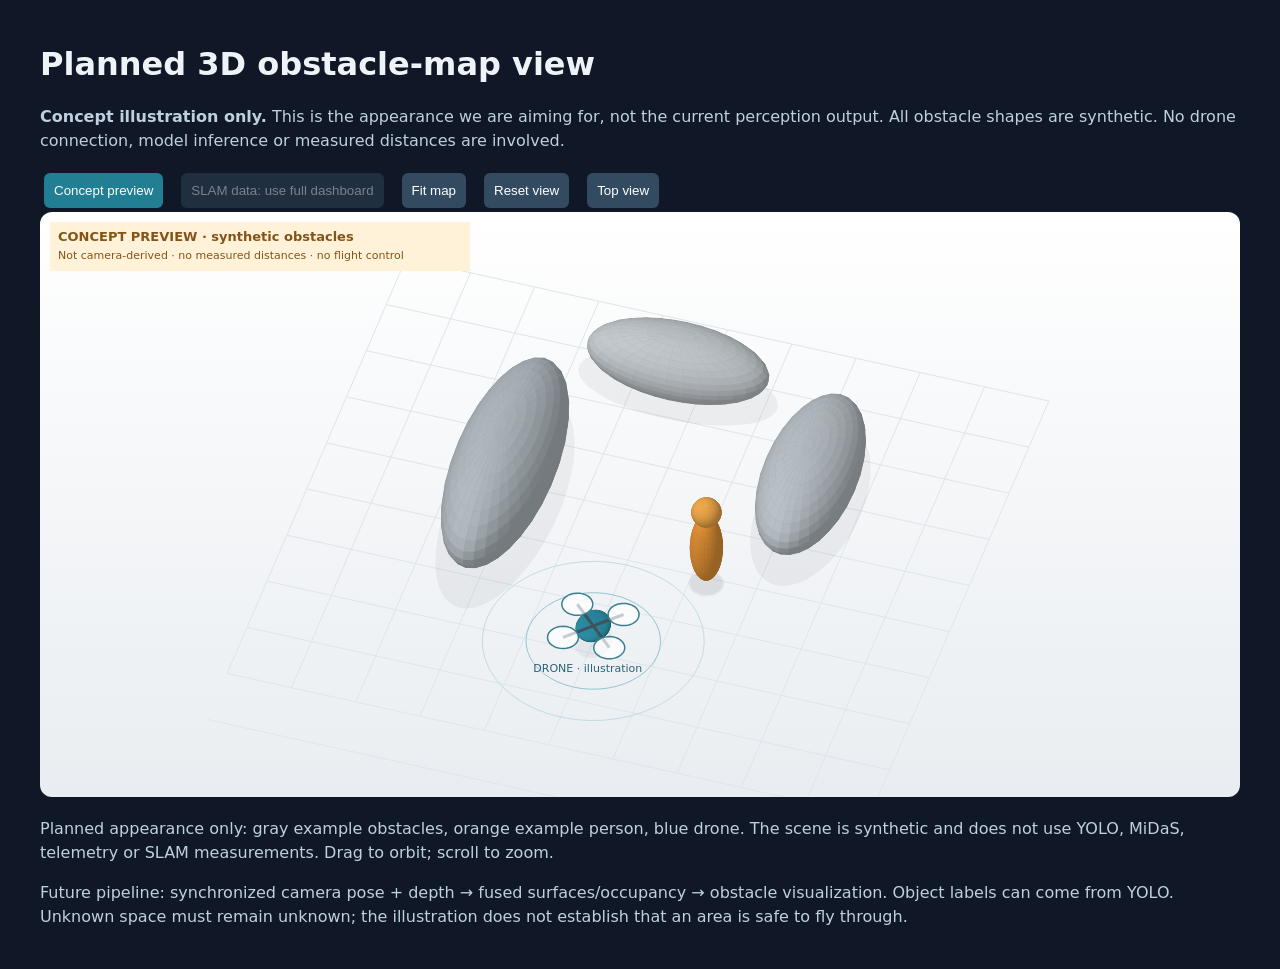
<file: ros/map_concept.html>
<!doctype html>
<meta charset="utf-8">
<title>Drone obstacle-map concept</title>
<style>
body{margin:0;padding:24px;background:#101827;color:#eef3f7;font:16px system-ui}
main{max-width:1200px;margin:auto}p{line-height:1.5;color:#bed0de}
button{background:#334b60;color:white;border:0;border-radius:6px;padding:10px;margin:4px;cursor:pointer}
button[aria-pressed=true]{background:#227e93}button:disabled{opacity:.45}
.toolbar{display:flex;align-items:center;gap:10px;flex-wrap:wrap}
canvas{width:100%;height:65vh;min-height:350px;border-radius:12px;touch-action:none}
</style>
<main>
<h1>Planned 3D obstacle-map view</h1>
<p><strong>Concept illustration only.</strong> This is the appearance we are aiming for, not the current perception output. All obstacle shapes are synthetic. No drone connection, model inference or measured distances are involved.</p>
<div class="toolbar">
<button id="blocksConcept" aria-pressed="true">Concept preview</button>
<button id="blocksData" disabled aria-pressed="false">SLAM data: use full dashboard</button>
<button id="blocksFit">Fit map</button><button id="blocksReset">Reset view</button><button id="blocksTop">Top view</button>
<label>Block detail <input id="blocksDetail" type="range" min="12" max="72" value="30"></label>
<label><input id="blocksAuto" type="checkbox" checked> Auto-fit</label>
</div>
<canvas id="blockView" aria-label="Synthetic obstacle-map concept illustration"></canvas>
<p id="blocksSummary"></p>
<p>Future pipeline: synchronized camera pose + depth → fused surfaces/occupancy → obstacle visualization. Object labels can come from YOLO. Unknown space must remain unknown; the illustration does not establish that an area is safe to fly through.</p>
</main>
<script src="slam_blocks.js"></script>
</file>
